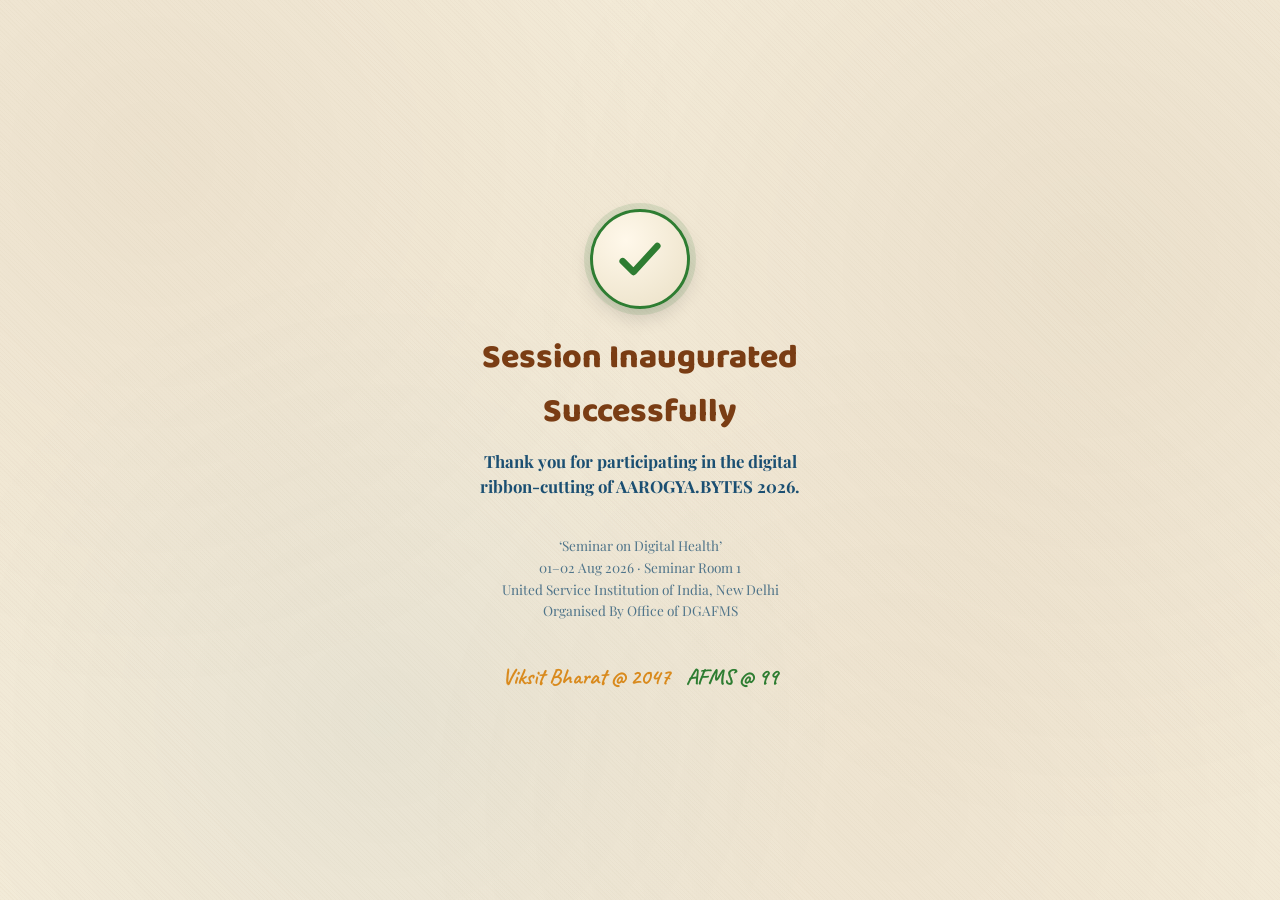
<file: confirm.html>
<!DOCTYPE html>
<html lang="en">
<head>
<meta charset="UTF-8">
<meta name="viewport" content="width=device-width, initial-scale=1.0">
<title>Session Inaugurated — AAROGYA.BYTES 2026</title>
<link rel="stylesheet" href="style.css">
<style>
  .confirm-wrap{
    min-height:100vh;
    display:flex;
    flex-direction:column;
    align-items:center;
    justify-content:center;
    text-align:center;
    padding:32px 24px;
    position:relative;
    z-index:1;
  }
  .check-badge{
    width:100px;
    height:100px;
    border-radius:50%;
    background:radial-gradient(circle at 35% 30%, #fff8ea, var(--paper-2));
    border:3px solid var(--green);
    display:flex;
    align-items:center;
    justify-content:center;
    margin-bottom:22px;
    box-shadow:0 0 0 6px rgba(46,125,50,0.12), 0 8px 20px rgba(0,0,0,0.15);
    animation:pop 0.6s cubic-bezier(.34,1.56,.64,1);
  }
  .check-badge svg{ width:52px; height:52px; }
  @keyframes pop{
    0%{ transform:scale(0); opacity:0; }
    70%{ transform:scale(1.1); opacity:1; }
    100%{ transform:scale(1); }
  }
  .confirm-title{
    font-family:'Baloo 2', sans-serif;
    font-weight:800;
    color:var(--brown);
    font-size:clamp(1.5rem, 6vw, 2.1rem);
    margin:0 0 10px;
  }
  .confirm-text{
    color:var(--blue);
    font-weight:700;
    font-size:1.05rem;
    max-width:340px;
    line-height:1.5;
    margin:0 0 22px;
  }
  .confirm-meta{
    font-size:0.85rem;
    color:var(--blue);
    opacity:0.75;
    line-height:1.6;
  }
  .confirm-taglines{ margin-top:26px; }
</style>
</head>
<body>

<div class="paper-texture" aria-hidden="true"></div>

<div class="confirm-wrap">
  <div class="check-badge" aria-hidden="true">
    <svg viewBox="0 0 24 24" fill="none" xmlns="http://www.w3.org/2000/svg">
      <path d="M4 13l5 5L20 6" stroke="#2E7D32" stroke-width="3" stroke-linecap="round" stroke-linejoin="round"/>
    </svg>
  </div>

  <h1 class="confirm-title">Session Inaugurated<br>Successfully</h1>
  <p class="confirm-text">
    Thank you for participating in the digital ribbon-cutting of
    <strong>AAROGYA.BYTES 2026</strong>.
  </p>

  <p class="confirm-meta">
    &lsquo;Seminar on Digital Health&rsquo;<br>
    01&ndash;02 Aug 2026 &middot; Seminar Room 1<br>
    United Service Institution of India, New Delhi<br>
    Organised By Office of DGAFMS
  </p>

  <div class="taglines confirm-taglines">
    <span class="tagline orange">Viksit Bharat @ 2047</span>
    <span class="tagline green">AFMS @ 99</span>
  </div>
</div>

</body>
</html>
</file>
<file: style.css>
/* ===================================================================
   AAROGYA.BYTES 2026 — Digital Inauguration
   Palette:
     --paper      #F3EBD8  (aged cream paper)
     --paper-2    #EDE2C8  (deeper paper shadow)
     --brown      #7A3D14  (heading brown, from poster)
     --blue       #1B4F72  (subheading navy blue)
     --orange     #D98A1D  (Viksit Bharat accent)
     --green      #2E7D32  (AFMS accent)
     --velvet-1   #8A0E0E  (curtain highlight)
     --velvet-2   #4A0404  (curtain shadow)
     --gold       #D4AF37  (trim / tassels / glow)
   =================================================================== */

@import url('https://fonts.googleapis.com/css2?family=Baloo+2:wght@600;800&family=Playfair+Display:wght@600;700;800&family=Caveat:wght@600;700&display=swap');

:root{
  --paper:#F3EBD8;
  --paper-2:#EAE0C6;
  --brown:#7A3D14;
  --blue:#1B4F72;
  --orange:#D98A1D;
  --green:#2E7D32;
  --velvet-1:#9A1414;
  --velvet-2:#4A0404;
  --gold:#D4AF37;
  --gold-light:#F4D883;
}

*{ box-sizing:border-box; }

html,body{
  margin:0;
  padding:0;
  min-height:100%;
  background:var(--paper);
  font-family:'Playfair Display', serif;
  color:var(--blue);
  overflow-x:hidden;
}

/* Paper texture — layered radial noise, no external image needed */
.paper-texture{
  position:fixed;
  inset:0;
  pointer-events:none;
  z-index:0;
  background:
    radial-gradient(circle at 12% 18%, rgba(122,61,20,0.05) 0, transparent 40%),
    radial-gradient(circle at 85% 30%, rgba(122,61,20,0.06) 0, transparent 45%),
    radial-gradient(circle at 30% 80%, rgba(27,79,114,0.05) 0, transparent 40%),
    radial-gradient(circle at 70% 90%, rgba(122,61,20,0.04) 0, transparent 40%),
    repeating-linear-gradient(45deg, rgba(122,61,20,0.02) 0px, rgba(122,61,20,0.02) 1px, transparent 1px, transparent 3px);
}

.visually-hidden{
  position:absolute !important;
  width:1px; height:1px;
  overflow:hidden;
  clip:rect(0 0 0 0);
  white-space:nowrap;
}

/* ============================ HEADER ============================ */
.event-header{
  position:relative;
  z-index:1;
  padding:16px 24px 10px;
  text-align:center;
}

.crest-row{
  display:flex;
  align-items:flex-start;
  justify-content:space-between;
  max-width:1100px;
  margin:0 auto;
}

.crest{
  width:100px;
  height:100px;
  border-radius:50%;
  background:radial-gradient(circle at 35% 30%, #fff8ea, var(--paper-2));
  border:2px solid var(--brown);
  display:flex;
  align-items:center;
  justify-content:center;
  color:var(--brown);
  font-family:'Baloo 2', sans-serif;
  font-weight:800;
  font-size:0.62rem;
  text-align:center;
  line-height:1.1;
  letter-spacing:0.03em;
  flex-shrink:0;
  box-shadow:0 2px 6px rgba(0,0,0,0.12);
}

.crest img{
  width:100%;
  height:100%;
  border-radius:50%;
  object-fit:cover;
}
.crest.right{ border-color:var(--blue); color:var(--blue); }

.title-block{ flex:1; padding:0 16px; }

.event-title{
  font-family:'Audiowide', sans-serif;
  font-weight:400;
  font-size:clamp(2rem, 5.5vw, 3.8rem);
  letter-spacing:0.02em;
  color:var(--brown);
  margin:6px 0 0;
  text-shadow:1px 1px 0 rgba(0,0,0,0.05);
}

.event-subtitle{
  font-weight:700;
  font-size:clamp(1rem, 2.4vw, 1.4rem);
  color:var(--blue);
  margin:2px 0 14px;
}

.event-meta{
  font-weight:700;
  font-size:clamp(0.85rem, 1.8vw, 1.1rem);
  color:var(--blue);
  line-height:1.55;
  margin:0 0 6px;
}

.event-org{
  font-weight:700;
  font-size:clamp(0.9rem, 1.9vw, 1.15rem);
  color:var(--blue);
  margin:8px 0 0;
}

.taglines{
  display:flex;
  align-items:center;
  justify-content:center;
  gap:16px;
  margin-top:10px;
  flex-wrap:wrap;
}
.taglines .rule{
  width:70px;
  height:2px;
  background:var(--blue);
  opacity:0.5;
}
.tagline{
  font-family:'Caveat', cursive;
  font-size:1.4rem;
  font-weight:700;
}
.tagline.orange{ color:var(--orange); }
.tagline.green{ color:var(--green); }

/* ============================ STAGE ============================ */
.stage-wrap{
  position:relative;
  z-index:1;
  max-width:1600px;
  margin:6px auto 24px;
  padding:0 20px;
}

.stage{
  position:relative;
  width:100%;
  aspect-ratio:16/9;
  border-radius:14px;
  overflow:hidden;
  background:#150202;
  box-shadow:
    0 0 0 10px var(--paper),
    0 0 0 12px var(--gold),
    0 18px 40px rgba(0,0,0,0.35);
}

/* Proscenium valance across the top */
.valance{
  position:absolute;
  top:0; left:0; right:0;
  height:12%;
  background:
    linear-gradient(180deg, var(--velvet-1), var(--velvet-2)),
    repeating-linear-gradient(90deg, rgba(255,255,255,0.06) 0 10px, transparent 10px 22px);
  z-index:5;
  box-shadow:0 4px 10px rgba(0,0,0,0.4);
  border-bottom:3px solid var(--gold);
}
.valance::after{
  content:"";
  position:absolute;
  left:0; right:0; bottom:-14px;
  height:14px;
  background:repeating-linear-gradient(90deg, var(--gold) 0 10px, transparent 10px 26px);
  filter:drop-shadow(0 2px 2px rgba(0,0,0,0.3));
}

/* Curtain panels */
.curtain{
  position:absolute;
  top:0;
  bottom:0;
  width:52%;
  z-index:4;
  background:
    repeating-linear-gradient(90deg,
      var(--velvet-1) 0px, var(--velvet-1) 18px,
      var(--velvet-2) 18px, var(--velvet-2) 36px);
  box-shadow:inset 0 0 60px rgba(0,0,0,0.55);
  transition:transform 1.6s cubic-bezier(.68,-0.15,.27,1.15);
}
.curtain::before{
  /* inner highlight sheen per fold */
  content:"";
  position:absolute; inset:0;
  background:repeating-linear-gradient(90deg,
    rgba(255,255,255,0.10) 0px, transparent 6px, transparent 18px);
  mix-blend-mode:overlay;
}
.curtain::after{
  content:"";
  position:absolute;
  bottom:0; left:0; right:0;
  height:10%;
  background:repeating-linear-gradient(90deg, var(--gold) 0 8px, transparent 8px 20px);
  opacity:0.9;
}
.curtain-left{ left:0; transform-origin:left center; }
.curtain-right{ right:0; transform-origin:right center; }

.stage.open .curtain-left{ transform:translateX(-102%); }
.stage.open .curtain-right{ transform:translateX(102%); }

/* Backdrop behind curtains: shows once opened, holds the video */
.backdrop{
  position:absolute;
  inset:0;
  background:radial-gradient(circle at 50% 40%, #2a2a2a, #0c0c0c 75%);
  display:flex;
  align-items:center;
  justify-content:center;
  z-index:1;
}
.backdrop video{
  width:100%;
  height:100%;
  object-fit:cover;
}
.backdrop-placeholder{
  color:#cbb98a;
  font-family:'Baloo 2', sans-serif;
  font-size:1rem;
  text-align:center;
  padding:20px;
  opacity:0.8;
}

/* Unmute overlay (browsers block unmuted autoplay) */
.sound-btn{
  position:absolute;
  bottom:18px;
  right:18px;
  z-index:6;
  background:rgba(0,0,0,0.55);
  color:var(--gold-light);
  border:1px solid var(--gold);
  border-radius:30px;
  padding:9px 16px;
  font-family:'Baloo 2', sans-serif;
  font-size:0.82rem;
  cursor:pointer;
  display:none;
  align-items:center;
  gap:6px;
  backdrop-filter:blur(2px);
}
.sound-btn.show{ display:inline-flex; }

/* QR launch button, centered on the closed curtains */
.qr-launch{
  position:absolute;
  top:50%;
  left:50%;
  transform:translate(-50%,-50%);
  z-index:6;
  display:flex;
  flex-direction:column;
  align-items:center;
  gap:10px;
  background:none;
  border:none;
  cursor:pointer;
  padding:0;
  transition:opacity 0.6s ease, transform 0.6s ease;
}
.qr-launch:focus-visible{ outline:3px solid var(--gold-light); outline-offset:6px; border-radius:16px; }

.qr-plate{
  width:min(34vw, 168px);
  height:min(34vw, 168px);
  background:#fffaf0;
  border-radius:14px;
  padding:10px;
  display:flex;
  align-items:center;
  justify-content:center;
  box-shadow:
    0 0 0 4px var(--gold),
    0 0 24px 6px rgba(212,175,55,0.55);
  animation:pulseGlow 2.4s ease-in-out infinite;
}
.qr-plate #qrcode{ width:100%; height:100%; }
.qr-plate #qrcode img, .qr-plate #qrcode canvas{ width:100% !important; height:100% !important; }

@keyframes pulseGlow{
  0%,100%{ box-shadow:0 0 0 4px var(--gold), 0 0 20px 4px rgba(212,175,55,0.45); }
  50%{ box-shadow:0 0 0 4px var(--gold-light), 0 0 34px 10px rgba(212,175,55,0.8); }
}

.qr-caption{
  font-family:'Baloo 2', sans-serif;
  font-weight:800;
  font-size:0.95rem;
  letter-spacing:0.02em;
  color:#fff3d6;
  text-shadow:0 2px 6px rgba(0,0,0,0.6);
  text-align:center;
  max-width:220px;
}
.qr-sub{
  font-family:'Playfair Display', serif;
  font-size:0.75rem;
  color:#e8d9b0;
  text-align:center;
}

.qr-launch.hidden{
  opacity:0;
  transform:translate(-50%,-50%) scale(0.7);
  pointer-events:none;
}

/* Confetti / firework canvas overlay */
#effectsCanvas{
  position:absolute;
  inset:0;
  z-index:7;
  pointer-events:none;
}

/* Footer note */
.footnote{
  position:relative;
  z-index:1;
  text-align:center;
  font-size:2.5rem;
  color:var(--blue);
  opacity:0.65;
  padding-bottom:22px;
}

/* Reduced motion */
@media (prefers-reduced-motion: reduce){
  .curtain, .qr-launch{ transition:none !important; }
  .qr-plate{ animation:none !important; }
}

@media (max-width: 640px){
  .crest{ width:52px; height:52px; font-size:0.5rem; }
  .taglines{ gap:10px; }
}
</file>
